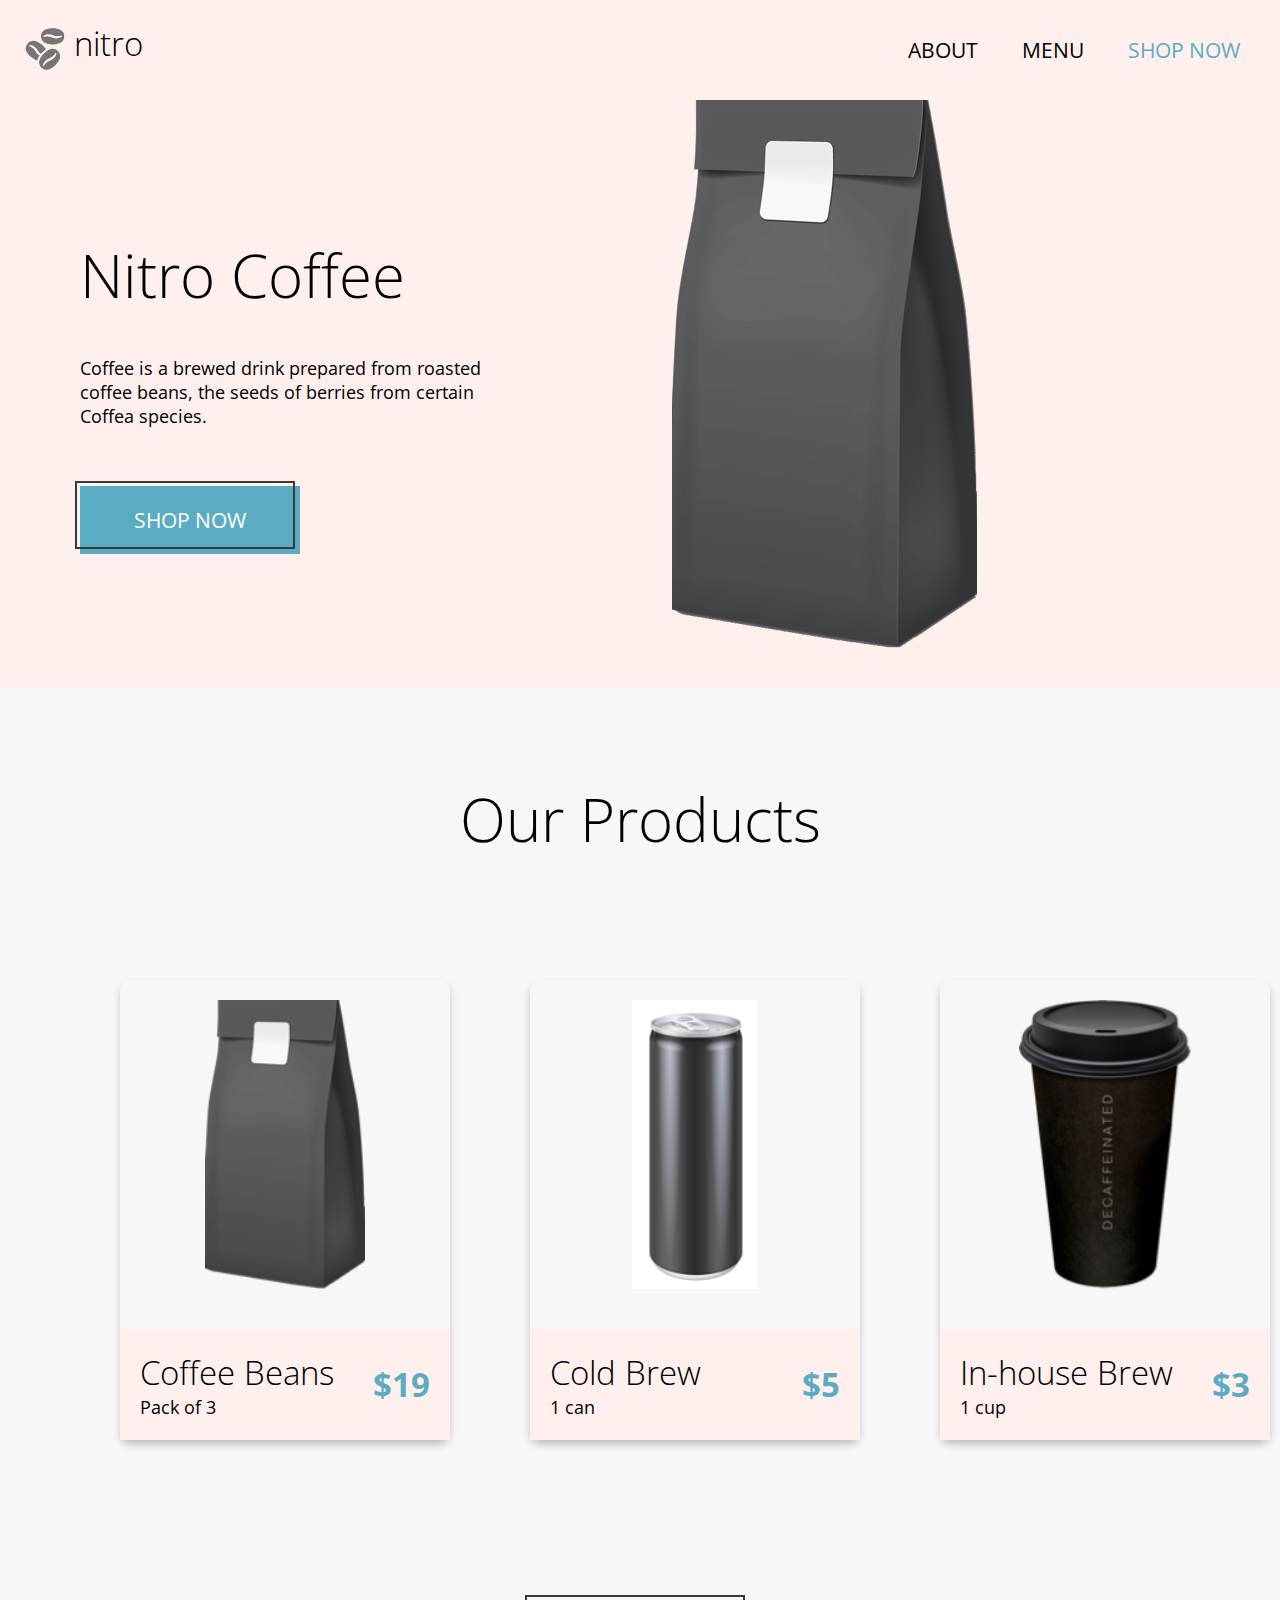
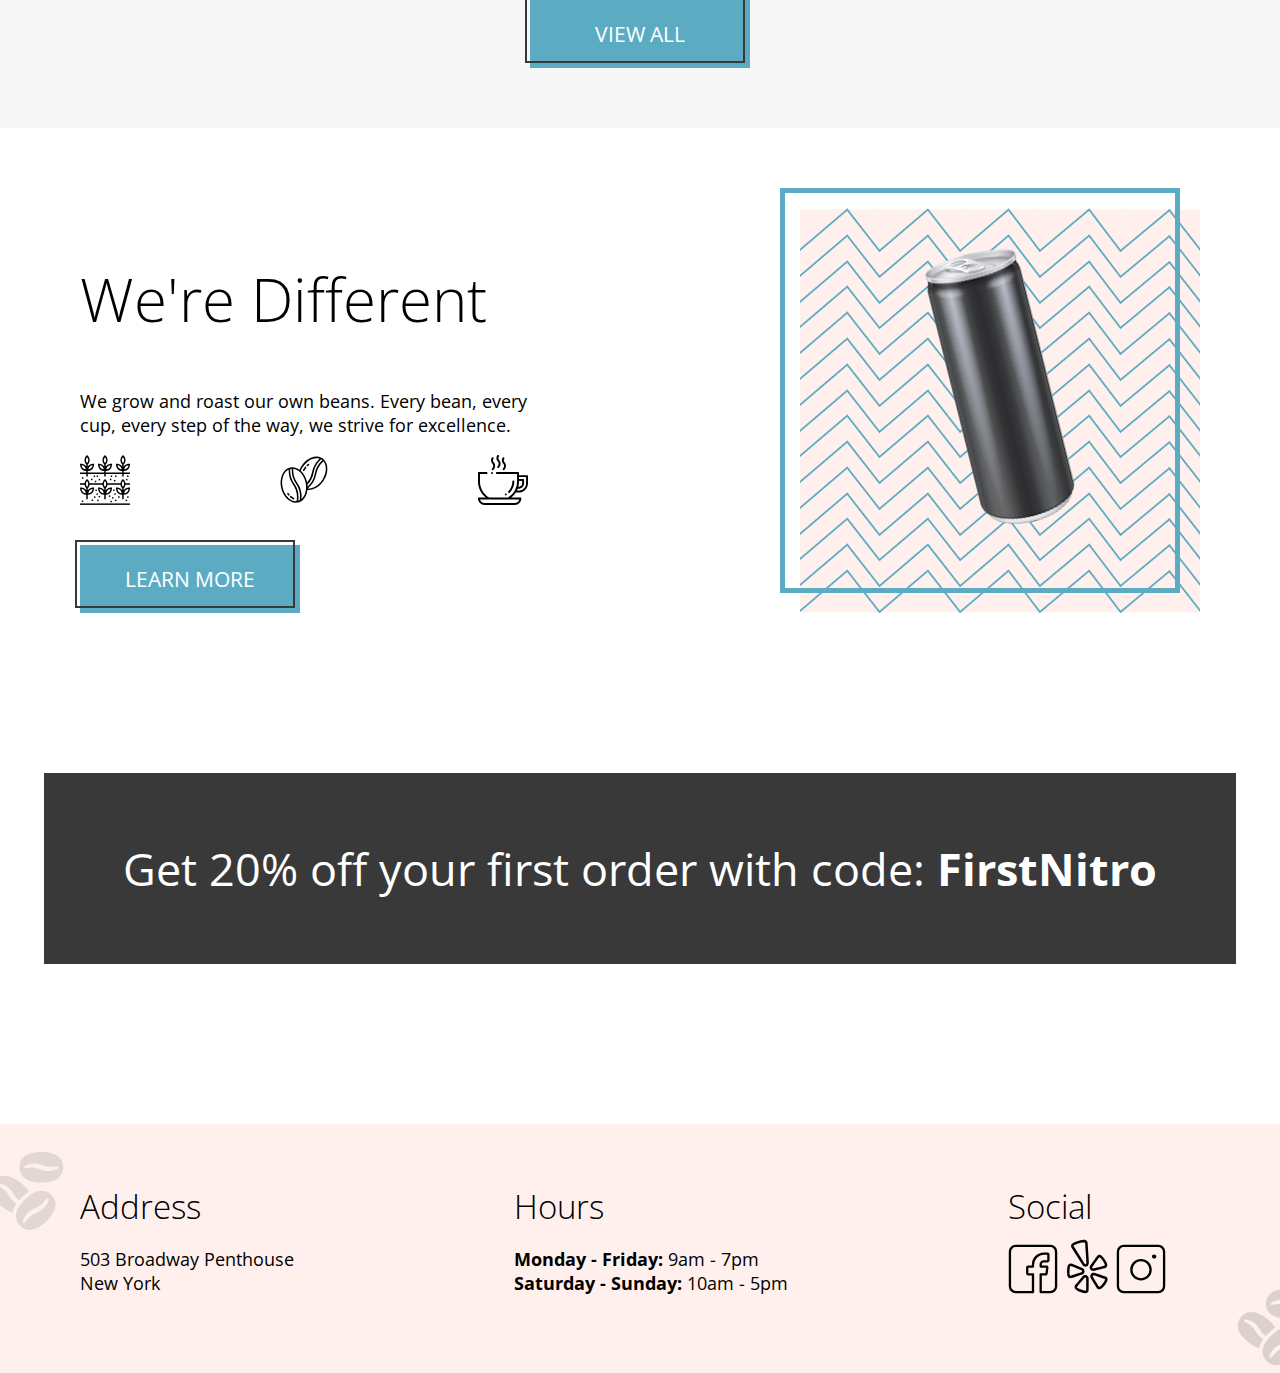
<file: index.html>
<!DOCTYPE html>
<html lang="en">
<head>
    <meta charset="UTF-8">
    <meta name="viewport" content="width=device-width, initial-scale=1.0">
    <meta name="author" content="Benz Phaisaltantiwongs">
    <meta name="description" content="Coffee Shop Exercise Sections 1-12">
    <link href="https://fonts.googleapis.com/css2?family=Open+Sans:ital,wght@0,300;0,400;0,600;0,700;1,400&display=swap" rel="stylesheet">
    <title>Coffee Shop - Home</title>
    <link rel="stylesheet" href="./scss/landing.css">
</head>
<body>
    <header>
        <!--Primary Navigation-->
        <nav class="nav__primary">
            <div class="nav__nitro">
                <a class="nav__logo" href="./index.html">
                <img class="icon__small" src="./assets/logos/coffee-beans-logo-and-footer.svg" alt="coffee-bean-logo">
                </a>
                <span class="nav__container">nitro</span>
            </div>
            <ul class="nav__list">
                <li class="nav__item"><a class="nav__link" href="index.html">ABOUT</a></li>
                <li class="nav__item"><a class="nav__link" href="./pages/menu.html">MENU</a></li>
                <li class="nav__item"><a class="nav__link nav__link--highlight" href="./pages/menu.html">SHOP NOW</a></li>
            </ul>
        </nav>
        <!--Coffee Cover-->
        <section class="coffee-cover">
        <div class="coffee-container">
            <h1>Nitro Coffee</h1>
            <p class="">Coffee is a brewed drink prepared from roasted coffee beans, the seeds of berries from certain Coffea species.</p>
            <a class="button__link" href="./pages/menu.html"><div class="button__border"></div>SHOP NOW</a>
        </div>
        <div class="coffee-image">
            <img class="coffeebag-large" src="./assets/images/coffeebeans-hero.png" alt="coffee bag">
        </div>
        </section>
    </header>
    <main>
        <!--Section: Products-->
        <!--Product Cards-->
        <section class="product__section">
            <h2>Our Products</h2>
            <div class="product__container">
                <div class="product__card">
                    <img class="card__image" src="./assets/images/coffeebeans.png" alt="coffee beans">
                    <div class="card__flex">
                        <div>
                            <h3>Coffee Beans</h3>
                            <p class="card__subtext">Pack of 3</p>
                        </div>
                        <div>
                            <p class="card__price">$19</p>
                        </div>
                    </div>
                </div>
                <div class="product__card">
                    <img class="card__image" src="./assets/images/coldbrew.png" alt="cold brew">
                    <div class="card__flex">
                        <div>
                            <h3>Cold Brew</h3>
                            <p class="card__subtext">1 can</p>
                        </div>
                        <div>
                            <p class="card__price">$5</p>
                        </div>
                    </div>
                </div>
                <div class="product__card">
                    <img class="card__image" src="./assets/images/inhousebrew.png" alt="in-house brew">
                    <div class="card__flex">
                        <div>
                            <h3>In-house Brew</h3>
                            <p class="card__subtext">1 cup</p>
                        </div>
                        <div>
                            <p class="card__price">$3</p>
                        </div>
                    </div>
                </div>
            </div>
            <div>
                <a class="button__link" href="./pages/menu.html"><div class="button__border"></div>VIEW ALL</a>
            </div>
        </section>
        <!--Section: Discount-->
        <section>
            <div class="discount__container">
                <div class="discount__info">
                    <h2>We're Different</h2>
                    <p>We grow and roast our own beans. Every bean, every cup, every step of the way, we strive for excellence.</p>
                    <div class="discount__flex">
                        <img class="discount__icon icon__small" src="./assets/logos/planting.svg" alt="planting">
                        <img class="discount__icon icon__small" src="./assets/logos/coffee-beans.svg" alt="coffee-beans">
                        <img class="discount__icon icon__small" src="./assets/logos/coffee-cup.svg" alt="coffee-cup">
                    </div>
                    <a class="button__link" href="./index.html"><div class="button__border"></div>LEARN MORE</a>
                </div>
                <div class="discount__img">
                    <img src="./assets/images/tiltedcan.png" alt="tiltedcan">
                    <div class="discount__border"></div>
                </div>
            </div>
            <div class="discount__banner">
                <p class="discount-text">Get 20% off your first order with code: <span class="discount-code">FirstNitro</span></p>
            </div>
            </section>
    </main>
    <footer class="footer__container">
        <div class="footer__card">
            <img class="footer__deco--left icon__small" src="./assets/logos/coffee-beans-logo-and-footer.svg" alt="coffee beans">
            <h3>Address</h3>
            <p class="footer__text">503 Broadway Penthouse<br>
            New York</p>
        </div>
        <div class="footer__card">
            <h3>Hours</h3>
            <p class="footer__text"><span class="days-open">Monday - Friday:</span> 9am - 7pm<br>
            <span class="days-open">Saturday - Sunday:</span> 10am - 5pm</p>
        </div>
        <div class="footer__card">
            <h3>Social</h3>
            <div class="footer__text">
                <a href="https://facebook.com">
                <img class="icon__small footer__icon" src="./assets/logos/Facebook-Icon.svg" alt="facebook"></a>
                <a  href="https://yelp.com">
                <img class="icon__small footer__icon" src="./assets/logos/Yelp-Icon.svg" alt="yelp"></a>
                <a  href="https://instagram.com">
                <img class="icon__small footer__icon" src="./assets/logos/Instagram-Icon.svg" alt="instagram"></a>
            </div>
            <img class="footer__deco--right icon__small" src="./assets/logos/coffee-beans-logo-and-footer.svg" alt="coffee beans">
        </div>
    </footer>
</body>
</html>
</file>
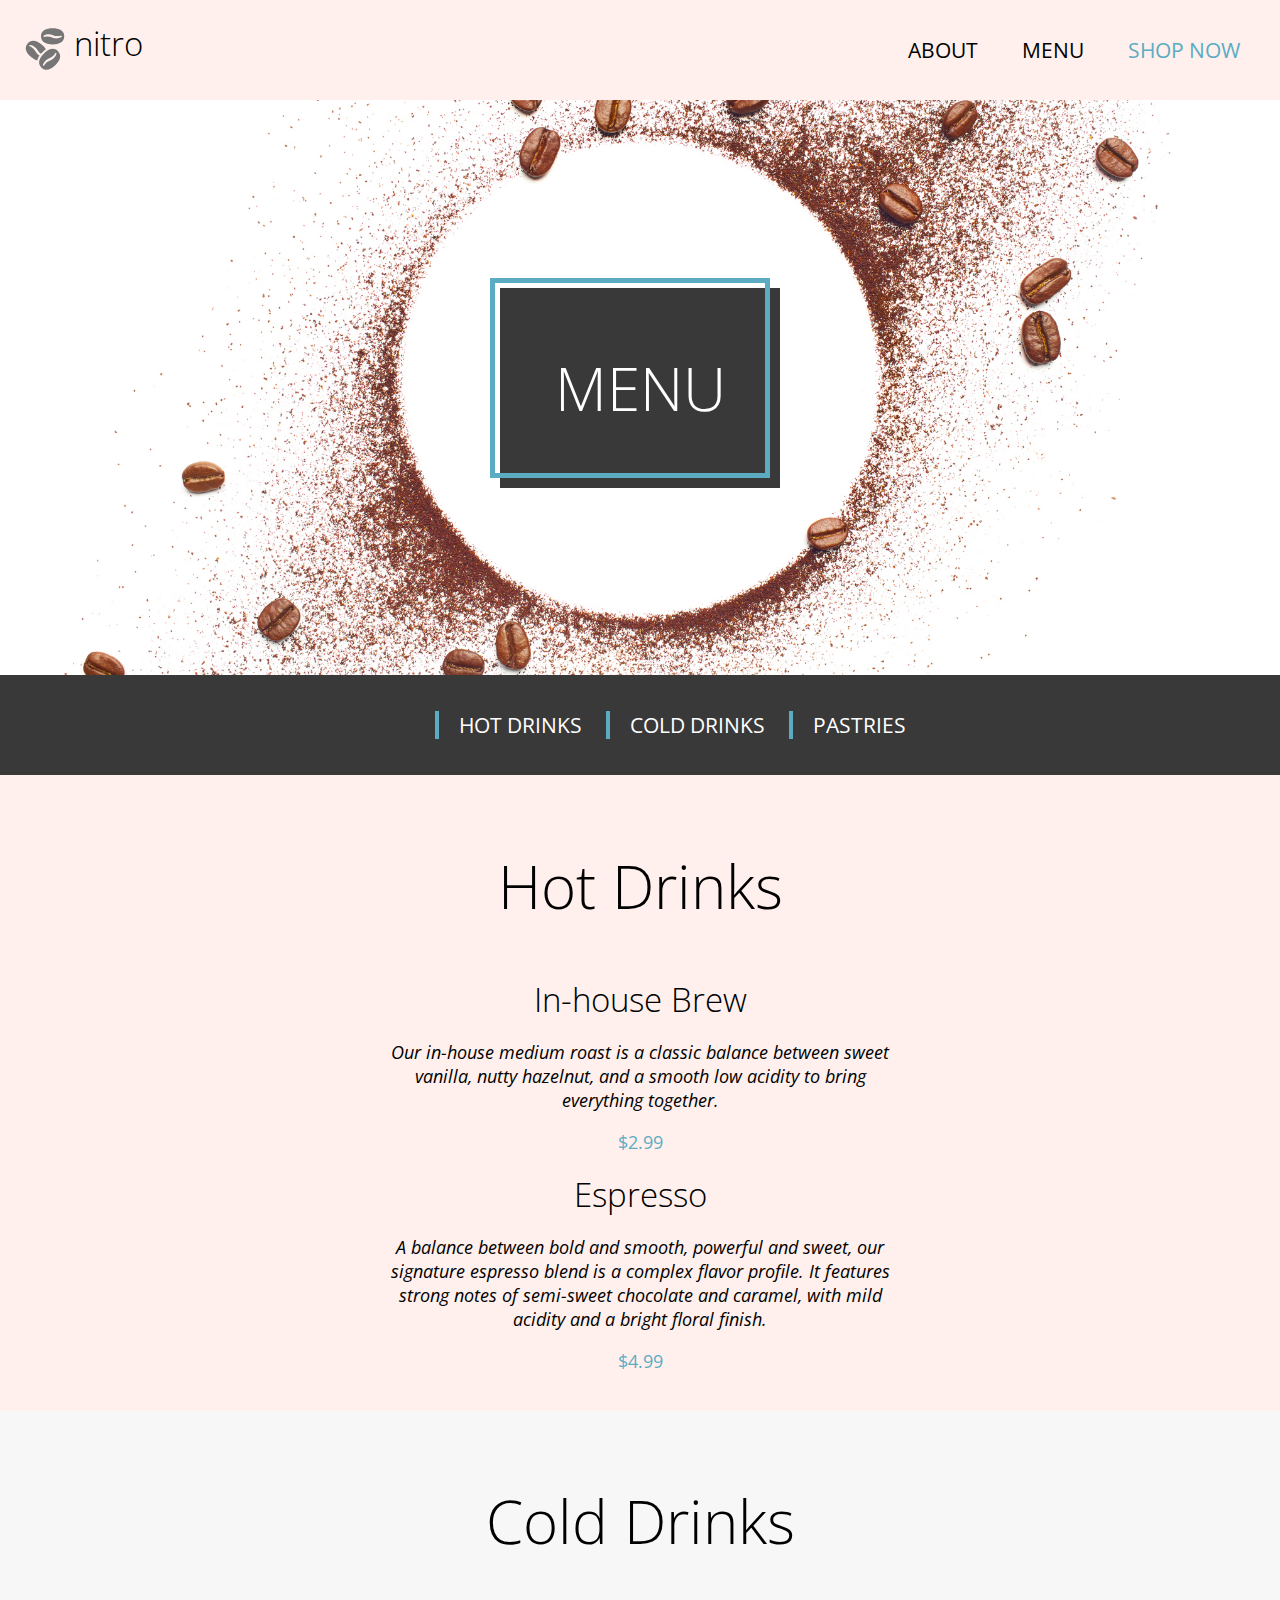
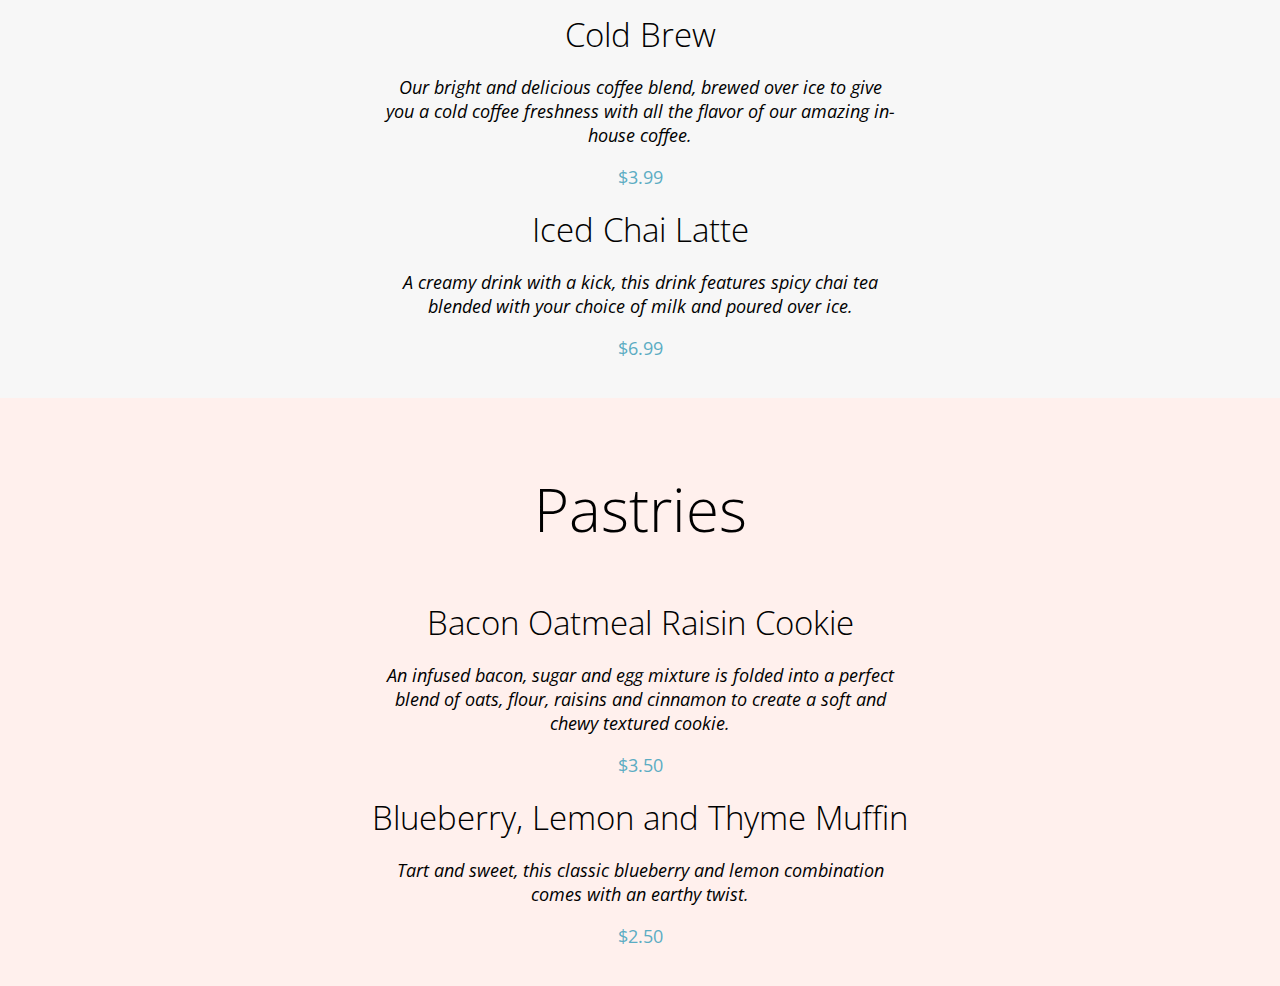
<file: pages/menu.html>
<!DOCTYPE html>
<html lang="en">
<head>
    <meta charset="UTF-8">
    <meta name="viewport" content="width=device-width, initial-scale=1.0">
    <meta name="author" content="Benz Phaisaltantiwongs">
    <meta name="description" content="Coffee Shop Exercise Sections 1-12">
    <link href="https://fonts.googleapis.com/css2?family=Open+Sans:ital,wght@0,300;0,400;0,600;0,700;1,400&display=swap" rel="stylesheet">
    <title>Coffee Shop - Menu</title>
    <link rel="stylesheet" href="../scss/menu.css">
</head>
<body>
    <header>
        <!--Primary Navigation-->
        <nav class="nav__primary">
            <div class="nav__nitro">
                <a class="nav__logo" href="../index.html"> 
                <img class="nav__icon" src="../assets/logos/coffee-beans-logo-and-footer.svg" alt="coffee beans">
                </a>
                <span class="nav__container">nitro</span>
            </div>
            <ul class="nav__list">
                <li class="nav__item"><a class="nav__link" href="../index.html">ABOUT</a></li>
                <li class="nav__item"><a class="nav__link" href="menu.html">MENU</a></li>
                <li class="nav__item"><a class="nav__link nav__link--highlight" href="menu.html">SHOP NOW</a></li>
            </ul>
        </nav>
    </header>
    
    <main>
        <!--Menu Cover-->
        <div class="menu-cover">
            <h1 class="menu__txt"><div class="menu__border"></div>MENU</h1>
        </div>
        <!--Sub-Navigation-->
        <nav class="navsub">
            <ul>
                <li class="navsub__item"><a class="navsub__link" href="./menu.html#hot-drinks">HOT DRINKS</a></li>
                <li class="navsub__item"><a class="navsub__link" href="./menu.html#cold-drinks">COLD DRINKS</a></li>
                <li class="navsub__item"><a class="navsub__link" href="./menu.html#pastries">PASTRIES</a></li>
        </ul>
        </nav>
        <!--Section: Menu-->
        <section class="menu-main">
            <div class="menu-section" id="hotDrinks">
            <h2>Hot Drinks</h2>
                <h3>In-house Brew</h3>
                    <p class="menu__detail">Our in-house medium roast is a classic balance between sweet vanilla, nutty hazelnut, and a smooth low acidity to bring everything together.</p>
                    <p class="menu__price">$2.99</p>
                <h3>Espresso</h3>
                    <p class="menu__detail">A balance between bold and smooth, powerful and sweet, our signature espresso blend is a complex flavor profile. It features strong notes of semi-sweet chocolate and caramel, with mild acidity and a bright floral finish.</p>
                    <p class="menu__price">$4.99</p>
            </div>
            <div class="menu-section" id="coldDrinks">
            <h2>Cold Drinks</h2>
                <h3>Cold Brew</h3>
                    <p class="menu__detail">Our bright and delicious coffee blend, brewed over ice to give you a cold coffee freshness with all the flavor of our amazing in-house coffee.</p>
                    <p class="menu__price">$3.99</p>
                <h3>Iced Chai Latte</h3>
                    <p class="menu__detail">A creamy drink with a kick, this drink features spicy chai tea blended with your choice of milk and poured over ice.</p>
                    <p class="menu__price">$6.99</p>
            </div>
            <div class="menu-section" id="pastries">
            <h2>Pastries</h2>
                <h3>Bacon Oatmeal Raisin Cookie</h3>
                    <p class="menu__detail">An infused bacon, sugar and egg mixture is folded into a perfect blend of oats, flour, raisins and cinnamon to create a soft and chewy textured cookie.</p>
                    <p class="menu__price">$3.50</p>
                <h3>Blueberry, Lemon and Thyme Muffin</h3>
                    <p class="menu__detail">Tart and sweet, this classic blueberry and lemon combination comes with an earthy twist.</p>
                    <p class="menu__price">$2.50</p>
            </div>
        </section>
    </main>
</body>
</html>
</file>
<file: scss/landing.css>
body {
  font-family: "Open Sans";
  font-weight: 400;
  margin: 0;
}

h1 {
  font-size: 60px;
  font-weight: 300;
}

h2 {
  font-size: 60px;
  font-weight: 300;
}

h3 {
  font-size: 33px;
  font-weight: 300;
}

p {
  font-size: 18px;
  font-weight: 400;
}

/*Remove Bullets from Lists*/
ul {
  list-style-type: none;
}

/*Class Modifiers*/
.nav__primary {
  display: flex;
  justify-content: space-between;
  align-items: center;
  background-color: #fff0ed;
  padding: 0 20px;
}

.nav__logo {
  display: inline-block;
  vertical-align: middle;
}

.icon__small {
  min-width: 50px;
  max-width: 120px;
}

.nav__container {
  font-size: 33px;
  font-weight: 300;
  display: inline-block;
}

.nav__list {
  display: inline-block;
  padding-left: 20px;
}

.nav__item {
  display: inline-block;
  text-align: center;
  margin: 20px;
}

.nav__link {
  font-size: 21px;
  font-weight: 400;
  color: black;
  text-decoration: none;
}

.nav__link--highlight {
  color: #5BACC3;
}

.footer__container {
  display: flex;
  justify-content: space-between;
  background-color: #fff0ed;
  padding: 60px;
}

.footer__card {
  position: relative;
  text-align: left;
  min-width: 20%;
}

.footer__text {
  padding-left: 20px;
}

.footer__icon {
  width: 20%;
  margin-top: 10px;
}

.days-open {
  font-weight: bold;
}

.footer__deco--left {
  position: absolute;
  left: -80px;
  top: -40px;
  width: 40%;
  opacity: 20%;
}

.footer__deco--right {
  position: absolute;
  right: -100px;
  bottom: -60px;
  width: 40%;
  opacity: 25%;
}

/*Tag Modifiers*/
h3 {
  padding-left: 20px;
  margin: 0;
}

/* Class modifiers*/
.coffee-cover {
  min-width: 100%;
  max-width: 100%;
  background-color: #fff0ed;
  padding-bottom: 40px;
}

.coffee-container {
  display: inline-block;
  width: 35%;
  vertical-align: middle;
  padding: 20px;
  margin: 0 120px 0 60px;
}

.coffee-image {
  display: inline-block;
  text-align: right;
}

.coffeebag-large {
  min-height: 240px;
  max-height: 550px;
  text-align: right;
  vertical-align: middle;
}

.button__link {
  display: inline-block;
  position: relative;
  min-width: 180px;
  max-width: 80%;
  padding: 20px;
  margin-top: 40px;
  font-size: 21px;
  font-weight: 400;
  text-decoration: none;
  color: white;
  background-color: #5BACC3;
  text-align: center;
}

.button__border {
  position: absolute;
  box-sizing: border-box;
  width: 100%;
  height: 100%;
  border: 2px solid #393939;
  left: -5px;
  top: -5px;
}

.product__section {
  text-align: center;
  background-color: #F7F7F7;
  padding: 40px 0 60px 0;
}

.product__container {
  display: flex;
  justify-content: space-between;
  margin: 80px;
}

.product__card {
  display: flex;
  flex-direction: column;
  min-width: 330px;
  max-width: 350px;
  min-height: 440px;
  max-height: 460px;
  margin: 40px;
  border-radius: 10px;
  box-shadow: 0 5px 9px -1px rgba(0, 0, 0, 0.25);
}

.card__image {
  min-height: 240px;
  max-height: 550px;
  -o-object-fit: contain;
     object-fit: contain;
  padding: 20px;
}

.card__flex {
  display: flex;
  justify-content: space-between;
  align-items: center;
  background-color: #fff0ed;
  width: 100%;
  margin-top: 20px;
}

.card__subtext {
  text-align: left;
  padding-left: 20px;
  margin: 0;
}

.card__price {
  color: #5BACC3;
  font-size: 33px;
  font-weight: bold;
  padding-right: 20px;
}

.discount__container {
  display: flex;
  justify-content: space-between;
  margin: 80px;
}

.discount__info {
  width: 40%;
}

.discount__flex {
  display: flex;
  justify-content: space-between;
}

.discount__icon {
  width: 10%;
}

.discount__img {
  position: relative;
  background-image: url("../assets/images/coldbrewbackground.png");
  background-position: center;
  background-size: cover;
  text-align: center;
  padding-top: 40px;
  min-width: 400px;
  max-width: 500px;
}

.discount__border {
  position: absolute;
  box-sizing: border-box;
  border: 5px solid #5BACC3;
  width: 100%;
  height: 100%;
  left: -20px;
  top: -20px;
}

.discount__banner {
  color: white;
  background-color: #393939;
  max-width: 90%;
  padding: 20px;
  text-align: center;
  margin: 160px auto;
}

.discount-text {
  font-size: 45px;
  font-weight: 400;
}

.discount-code {
  font-weight: 700;
}/*# sourceMappingURL=landing.css.map */
</file>
<file: scss/menu.css>
body {
  font-family: "Open Sans";
  font-weight: 400;
  margin: 0;
}

h1 {
  font-size: 60px;
  font-weight: 300;
}

h2 {
  font-size: 60px;
  font-weight: 300;
}

h3 {
  font-size: 33px;
  font-weight: 300;
}

p {
  font-size: 18px;
  font-weight: 400;
}

/*Remove Bullets from Lists*/
ul {
  list-style-type: none;
}

/*Class Modifiers*/
.nav__primary {
  display: flex;
  justify-content: space-between;
  align-items: center;
  background-color: #fff0ed;
  padding: 0 20px;
}

.nav__logo {
  display: inline-block;
  vertical-align: middle;
}

.icon__small {
  min-width: 50px;
  max-width: 120px;
}

.nav__container {
  font-size: 33px;
  font-weight: 300;
  display: inline-block;
}

.nav__list {
  display: inline-block;
  padding-left: 20px;
}

.nav__item {
  display: inline-block;
  text-align: center;
  margin: 20px;
}

.nav__link {
  font-size: 21px;
  font-weight: 400;
  color: black;
  text-decoration: none;
}

.nav__link--highlight {
  color: #5BACC3;
}

.footer__container {
  display: flex;
  justify-content: space-between;
  background-color: #fff0ed;
  padding: 60px;
}

.footer__card {
  position: relative;
  text-align: left;
  min-width: 20%;
}

.footer__text {
  padding-left: 20px;
}

.footer__icon {
  width: 20%;
  margin-top: 10px;
}

.days-open {
  font-weight: bold;
}

.footer__deco--left {
  position: absolute;
  left: -80px;
  top: -40px;
  width: 40%;
  opacity: 20%;
}

.footer__deco--right {
  position: absolute;
  right: -100px;
  bottom: -60px;
  width: 40%;
  opacity: 25%;
}

/*Tag Modifiers*/
h2 {
  text-align: center;
}

h3 {
  margin: 0;
  padding: 0;
}

header {
  background-color: #FFF0ED;
  width: 100%;
}

/* Class modifiers*/
.menu-cover {
  display: flex;
  justify-content: center;
  align-items: center;
  background-image: url("../assets/images/coffee-circle.jpg");
  min-width: 100%;
  max-width: 100%;
  min-height: 575px;
  max-height: 600px;
  background-position: center;
  background-size: cover;
}

.menu__txt {
  position: relative;
  text-align: center;
  line-height: 200px;
  color: white;
  background-color: #393939;
  min-width: 280px;
  max-width: 300px;
  min-height: 180px;
  max-height: 200px;
}

.menu__border {
  position: absolute;
  box-sizing: border-box;
  border: 5px solid #5BACC3;
  width: 100%;
  height: 100%;
  left: -10px;
  top: -10px;
}

.navsub {
  background-color: #393939;
  text-align: center;
  min-width: 100%;
  max-width: 100%;
  min-height: 60px;
  max-height: 80px;
  vertical-align: middle;
  padding: 20px;
}

.navsub__item {
  display: inline-block;
  text-align: center;
  padding: 0 20px;
  border-left: 4px solid #5BACC3;
}

.navsub__link {
  font-size: 21px;
  font-weight: 400;
  color: white;
  text-decoration: none;
}

.menu-main {
  text-align: center;
  background-color: #FFF0ED;
}

.menu-section {
  padding: 20px 0;
  margin: auto;
}

.menu__detail {
  font-style: italic;
  padding: 0 30vw;
}

.menu__price {
  color: #5BACC3;
}

.menu-section#cold-drinks {
  background-color: #f7f7f7;
}

/*ID Modifiers*/
#hotDrinks {
  background-color: #FFF0ED;
}

#coldDrinks {
  background-color: #f7f7f7;
}

#pastries {
  background-color: #FFF0ED;
}/*# sourceMappingURL=menu.css.map */
</file>
